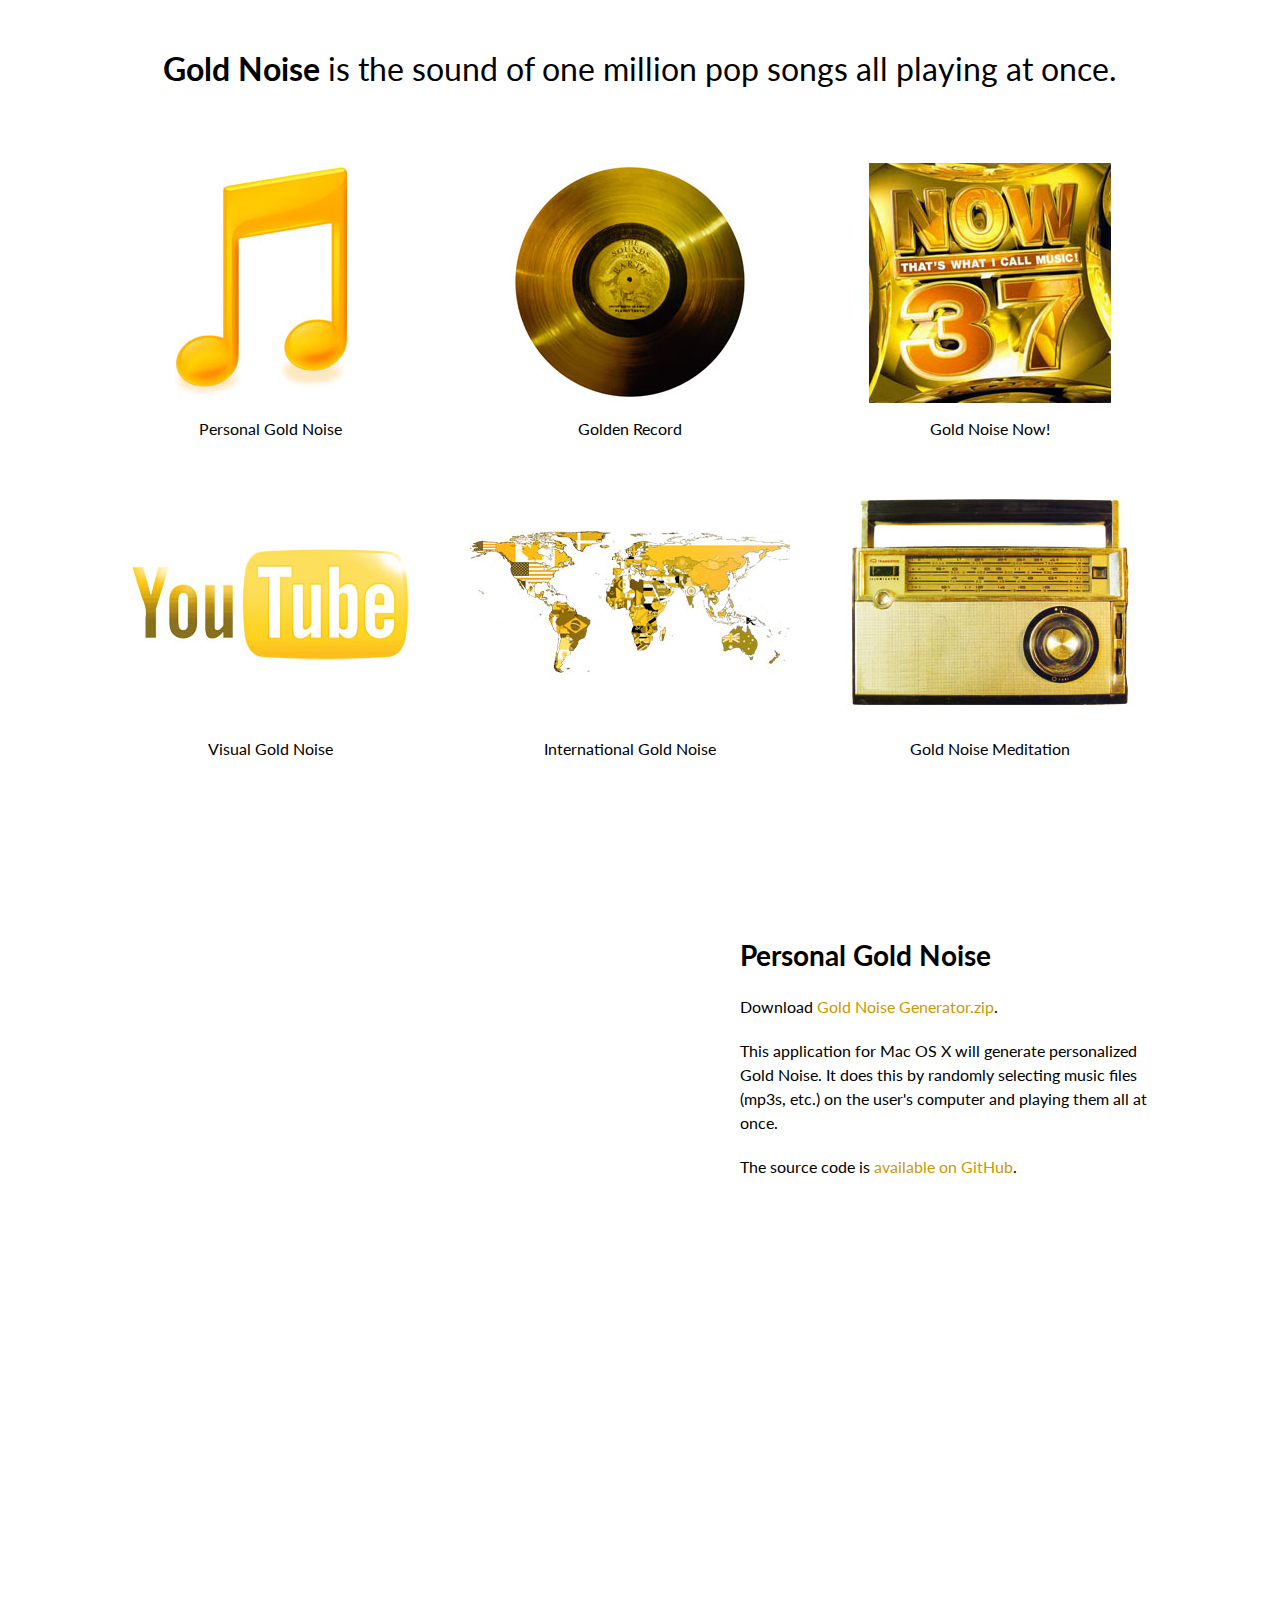
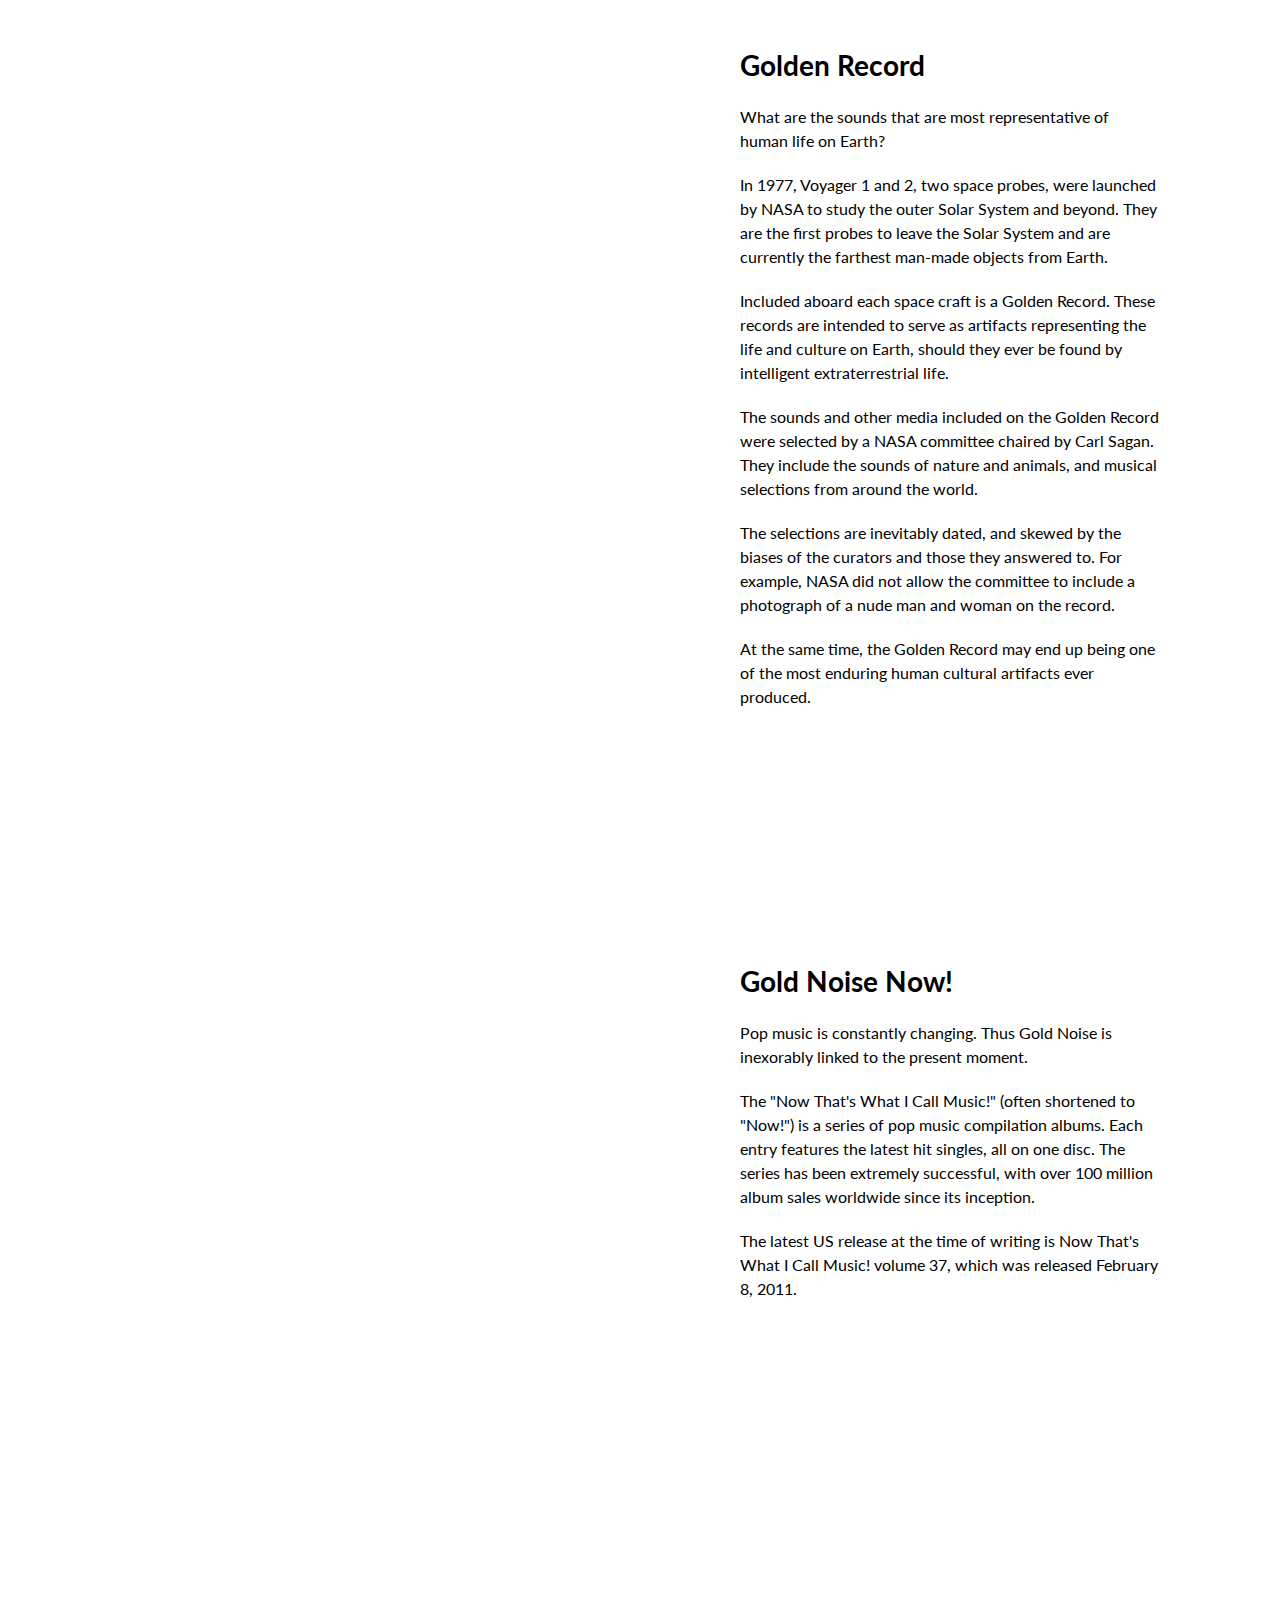
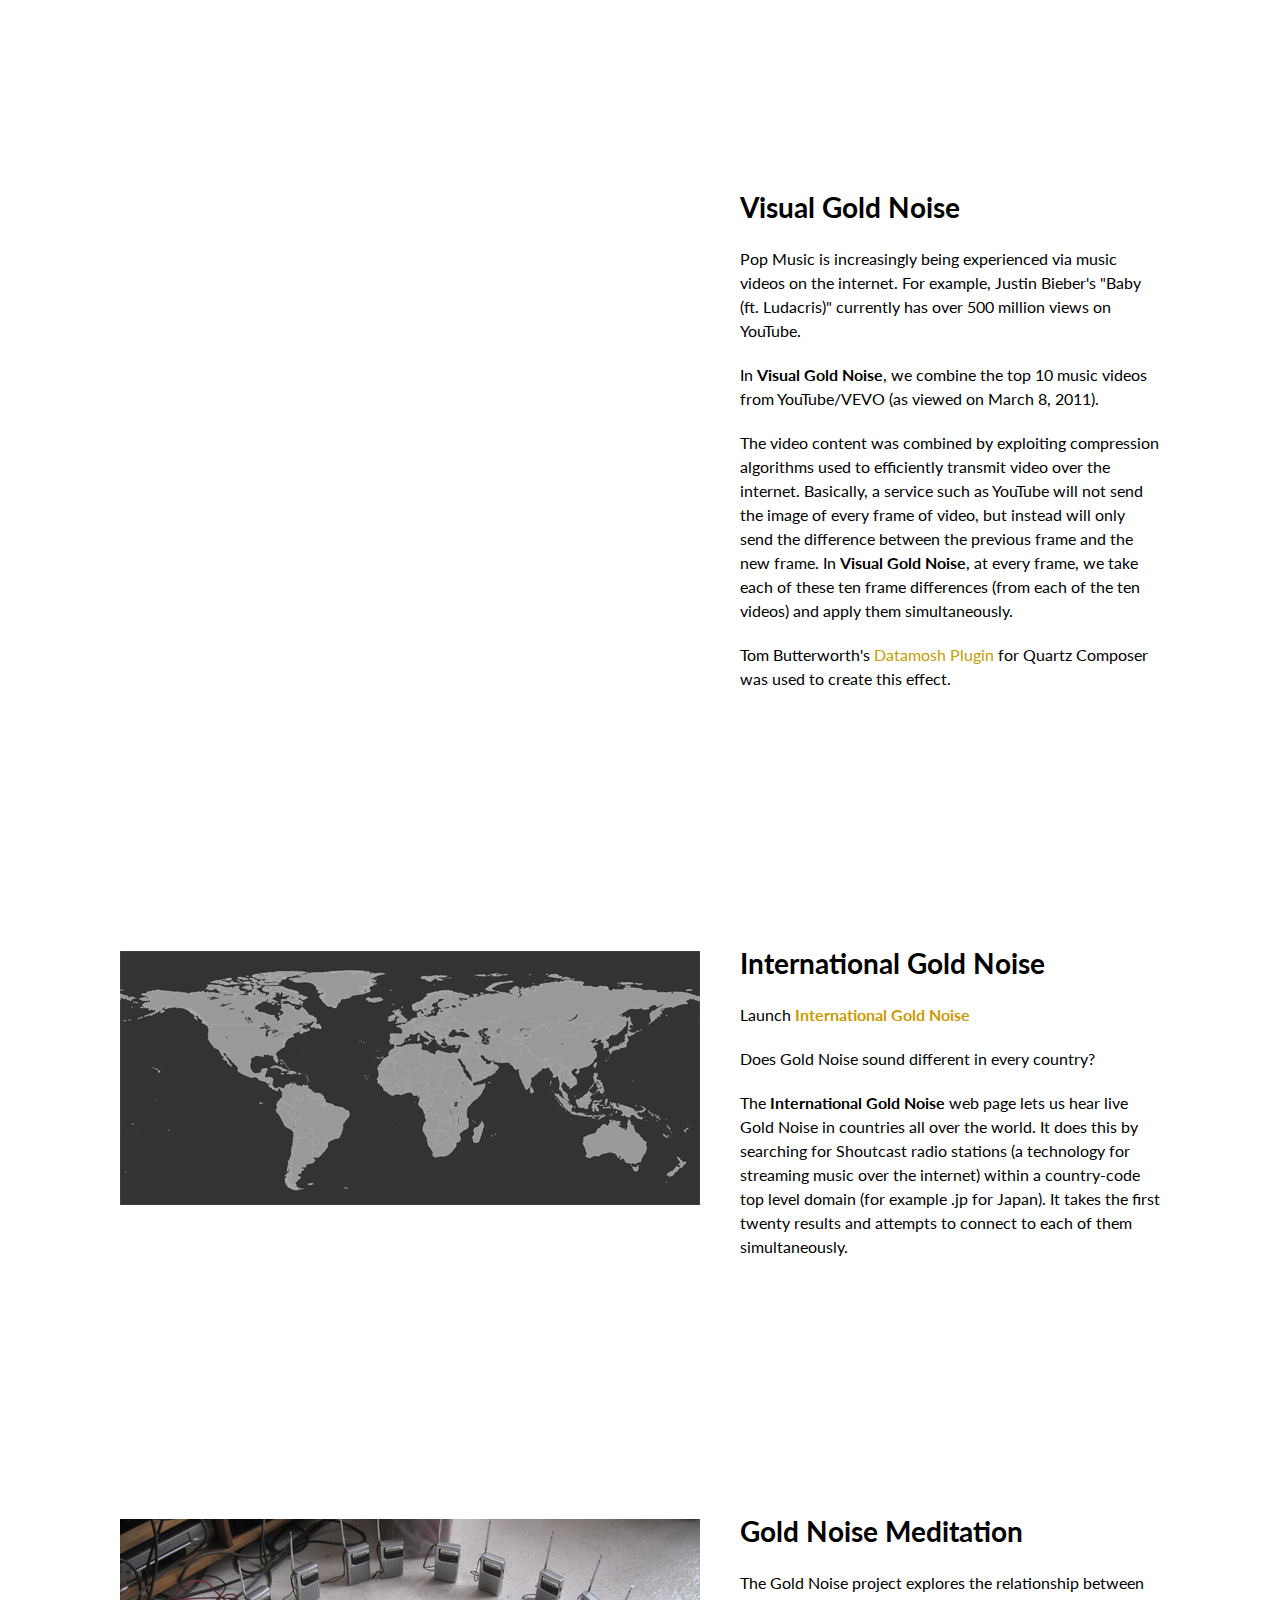
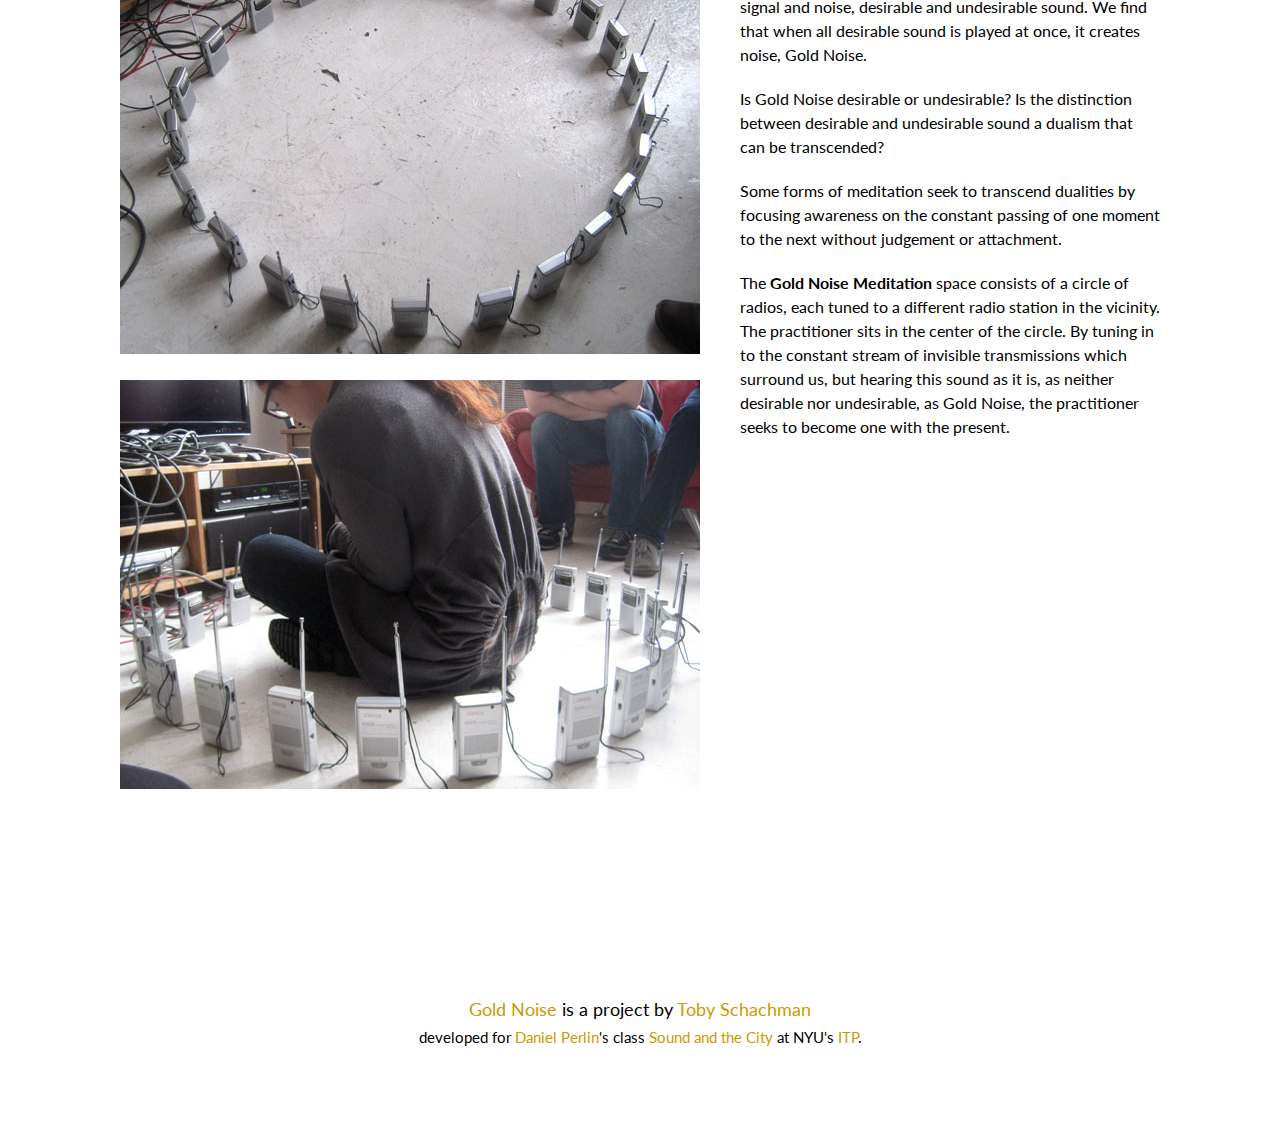
<file: index.html>
<!DOCTYPE html>
<html>
<head>
<title>Gold Noise</title>
<link href='http://fonts.googleapis.com/css?family=Lato:regular,bold' rel='stylesheet' type='text/css'>
<link rel="stylesheet" href="style.css" type="text/css" media="screen" title="no title" charset="utf-8">
<script type="text/javascript">

  var _gaq = _gaq || [];
  _gaq.push(['_setAccount', 'UA-23110508-1']);
  _gaq.push(['_trackPageview']);

  (function() {
    var ga = document.createElement('script'); ga.type = 'text/javascript'; ga.async = true;
    ga.src = ('https:' == document.location.protocol ? 'https://ssl' : 'http://www') + '.google-analytics.com/ga.js';
    var s = document.getElementsByTagName('script')[0]; s.parentNode.insertBefore(ga, s);
  })();

</script>
</head>
<body>


<!-- <div class="header-img">
  <img src="gold-radio.jpg" width="600" />
</div> -->

<h1>
  <b>Gold Noise</b> is the sound of one million pop songs all playing at once.
</h1>

<div class="imgs">
  <a href="#personal" class="img"><img src="images/personal.jpg" width="320" height="240" /> Personal Gold Noise</a>
  <a href="#goldenrecord" class="img"><img src="images/goldenrecord.jpg" width="320" height="240" /> Golden Record</a>
  <a href="#now" class="img"><img src="images/now.jpg" width="320" height="240" /> Gold Noise Now!</a>
  <a href="#visual" class="img"><img src="images/visual.jpg" width="320" height="240" /> Visual Gold Noise</a>
  <a href="#international" class="img"><img src="images/international.jpg" width="320" height="240" /> International Gold Noise</a>
  <a href="#meditation" class="img"><img src="images/meditation.jpg" width="320" height="240" /> Gold Noise Meditation</a>
</div>



<div class="section">
  <div class="media">
    <iframe src="http://player.vimeo.com/video/21726531?title=0&amp;byline=0&amp;portrait=0&amp;color=ffcc00" width="580" height="464" frameborder="0"></iframe>
  </div>
  <div class="description">
    <a name="personal"><h2>Personal Gold Noise</h2></a>

    <p>Download <a href="goldnoisegenerator.zip">Gold Noise Generator.zip</a>.</p>

    <p>This application for Mac OS X will generate personalized Gold Noise. It does this by randomly selecting music files (mp3s, etc.) on the user's computer and playing them all at once.</p>

    <p>The source code is <a href="https://github.com/electronicwhisper/Gold-Noise-Generator">available on GitHub</a>.</p>
  </div>
</div>



<div class="section">
  <div class="media">
    <iframe src="http://player.vimeo.com/video/23223881?title=0&amp;byline=0&amp;portrait=0&amp;color=ffcc00" width="580" height="580" frameborder="0"></iframe>
  </div>
  <div class="description">
    <a name="goldenrecord"><h2>Golden Record</h2></a>

    <p>What are the sounds that are most representative of human life on Earth?</p>

    <p>In 1977, Voyager 1 and 2, two space probes, were launched by NASA to study the outer Solar System and beyond. They are the first probes to leave the Solar System and are currently the farthest man-made objects from Earth.</p>

    <p>Included aboard each space craft is a Golden Record. These records are intended to serve as artifacts representing the life and culture on Earth, should they ever be found by intelligent extraterrestrial life.</p>

    <p>The sounds and other media included on the Golden Record were selected by a NASA committee chaired by Carl Sagan. They include the sounds of nature and animals, and musical selections from around the world.</p>

    <p>The selections are inevitably dated, and skewed by the biases of the curators and those they answered to. For example, NASA did not allow the committee to include a photograph of a nude man and woman on the record.</p>

    <p>At the same time, the Golden Record may end up being one of the most enduring human cultural artifacts ever produced.</p>
  </div>
</div>



<div class="section">
  <div class="media">
    <iframe src="http://player.vimeo.com/video/23223949?title=0&amp;byline=0&amp;portrait=0&amp;color=ffcc00" width="580" height="580" frameborder="0"></iframe>
  </div>
  <div class="description">
    <a name="now"><h2>Gold Noise Now!</h2></a>

    <p>Pop music is constantly changing. Thus Gold Noise is inexorably linked to the present moment.</p>

    <p>The "Now That's What I Call Music!" (often shortened to "Now!") is a series of pop music compilation albums. Each entry features the latest hit singles, all on one disc. The series has been extremely successful, with over 100 million album sales worldwide since its inception.</p>

    <p>The latest US release at the time of writing is Now That's What I Call Music! volume 37, which was released February 8, 2011.</p>
  </div>
</div>



<div class="section">
  <div class="media">
    <iframe src="http://player.vimeo.com/video/20813372?title=0&amp;byline=0&amp;portrait=0&amp;color=ffcc00" width="580" height="326" frameborder="0"></iframe>
  </div>
  <div class="description">
    <a name="visual"><h2>Visual Gold Noise</h2></a>
    
    <p>Pop Music is increasingly being experienced via music videos on the internet. For example, Justin Bieber's "Baby (ft. Ludacris)" currently has over 500 million views on YouTube.</p>

    <p>In <b>Visual Gold Noise</b>, we combine the top 10 music videos from YouTube/VEVO (as viewed on March 8, 2011).</p>
    
    <!-- <p><img src="images/goldvevo.png" width="480px" /></p> -->
    
    <p>The video content was combined by exploiting compression algorithms used to efficiently transmit video over the internet. Basically, a service such as YouTube will not send the image of every frame of video, but instead will only send the difference between the previous frame and the new frame. In <b>Visual Gold Noise</b>, at every frame, we take each of these ten frame differences (from each of the ten videos) and apply them simultaneously.</p>

    <p>Tom Butterworth's <a href="http://kriss.cx/tom/datamosh/">Datamosh Plugin</a> for Quartz Composer was used to create this effect.</p>
  </div>
</div>



<div class="section">
  <div class="media">
    <p><a href="international/index.html" target="_blank"><img src="images/international1.png" border="0" width="580" height="254" /></a></p>
  </div>
  <div class="description">
    <a name="international"><h2>International Gold Noise</h2></a>
    
    <p>Launch <a href="international/index.html" target="_blank"><b>International Gold Noise</b></a></p>
    
    <p>Does Gold Noise sound different in every country?</p>

    <p>The <b>International Gold Noise</b> web page lets us hear live Gold Noise in countries all over the world. It does this by searching for Shoutcast radio stations (a technology for streaming music over the internet) within a country-code top level domain (for example .jp for Japan). It takes the first twenty results and attempts to connect to each of them simultaneously.</p>
  </div>
</div>



<div class="section">
  <div class="media">
    <p><img src="images/meditation2.jpg" width="580" height="435" /></p>
    <p><img src="images/meditation1.jpg" width="580" height="409" /></p>
  </div>
  <div class="description">
    <a name="meditation"><h2>Gold Noise Meditation</h2></a>

    <p>The Gold Noise project explores the relationship between signal and noise, desirable and undesirable sound. We find that when all desirable sound is played at once, it creates noise, Gold Noise.</p>

    <p>Is Gold Noise desirable or undesirable? Is the distinction between desirable and undesirable sound a dualism that can be transcended?</p>

    <p>Some forms of meditation seek to transcend dualities by focusing awareness on the constant passing of one moment to the next without judgement or attachment.</p>

    <p>The <b>Gold Noise Meditation</b> space consists of a circle of radios, each tuned to a different radio station in the vicinity. The practitioner sits in the center of the circle. By tuning in to the constant stream of invisible transmissions which surround us, but hearing this sound as it is, as neither desirable nor undesirable, as Gold Noise, the practitioner seeks to become one with the present.</p>
  </div>
</div>



<div class="footer">
  <a href="http://goldnoise.org/">Gold Noise</a> is a project by <a href="http://www.sundialtone.com/">Toby Schachman</a>
  <div class="sub">developed for <a href="http://danielperlin.net/">Daniel Perlin</a>'s class <a href="http://www.soundcity.danielperlin.net/">Sound and the City</a> at NYU's <a href="http://itp.nyu.edu/">ITP</a>.</div>
</div>



</body>
</html>
</file>
<file: style.css>
body {
  background-color: #fff;
  font-family: 'Lato', arial, sans-serif;
  margin: 0px;
}

.header-img {
  margin: 40px 0px 20px 0px;
  text-align: center;
}

h1 {
  text-align: center;
  margin: 45px 0px 50px 0px;
  font-size: 32px;
  line-height: 48px;
/*  line-height: 60px;*/
  font-weight: normal;
}

a[href] {
  color: #c90;
  text-decoration: none;
}
a[href]:hover {
  text-decoration: underline;
}

.imgs {
  overflow: hidden;
  max-width: 1100px;
  margin: 0px auto;
  text-align: center;
}

a[href].img {
  width: 320px;
  height: 280px;
  margin: 20px;
  float: left;
  display: block;
  color: #000;
}

.img img {
  display: block;
  margin-bottom: 16px;
  border: 0;
}


.section {
  max-width: 1040px;
  margin: 100px auto 180px auto;
  font-size: 16px;
  line-height: 24px;
  overflow: hidden;
}
.section h2 {
  font-size: 28px;
  font-weight: bold;
  margin: 0px 0px 28px 0px;
  padding-top: 60px;
}
.section .description {
  margin-left: 620px;
}
.section .media {
  float: left;
  width: 580px;
  margin-top: 60px;
}
p {
  margin: 0px 0px 20px 0px;
}


.footer {
  text-align: center;
/*  padding: 50px;*/
  margin: 80px 0px;
  font-size: 18px;
  line-height: 28px;
}

.footer .sub {
  font-size: 15px;
}
</file>
